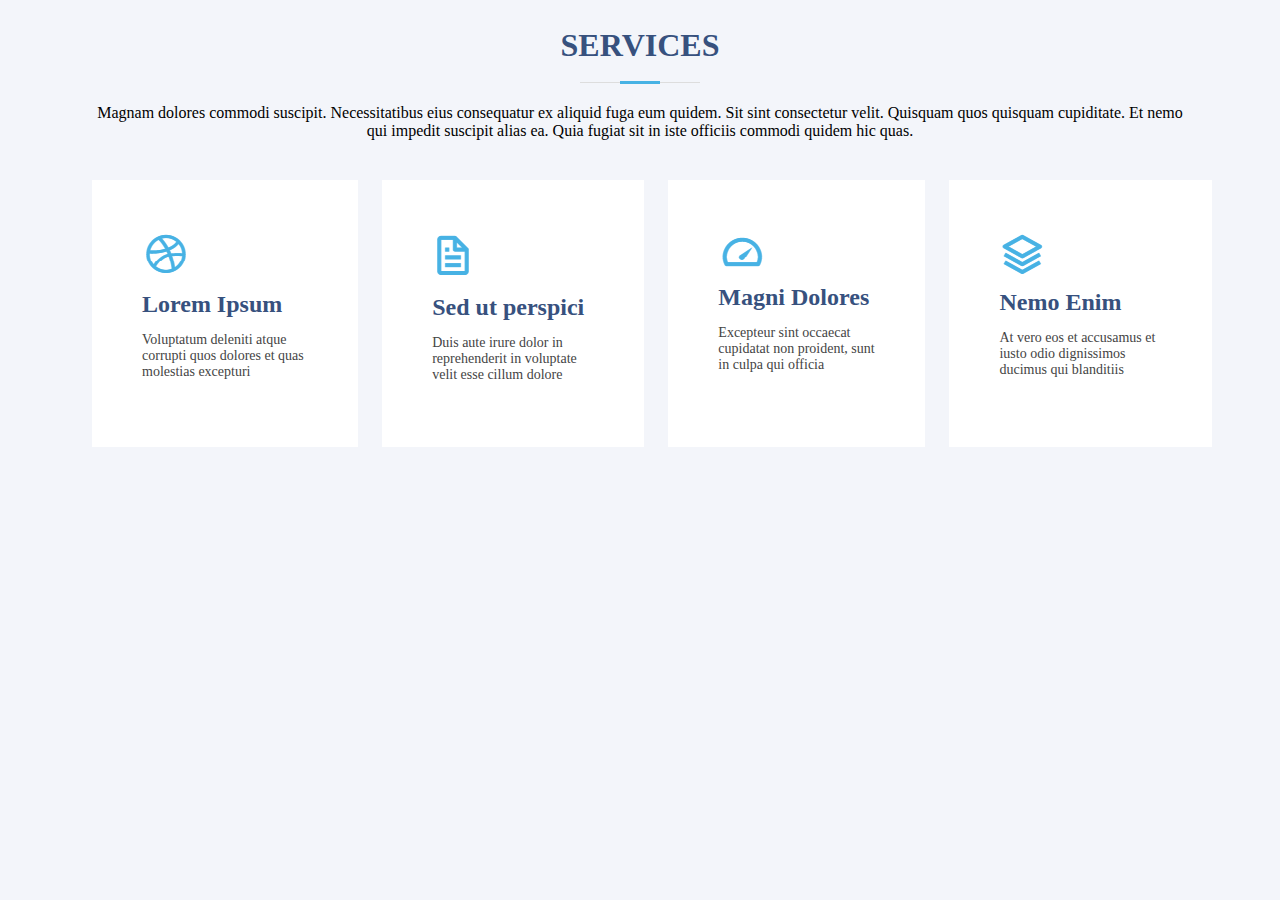
<file: services.html>
<!DOCTYPE html>
<html lang="en">
<head>
  <meta charset="UTF-8">
  <meta name="viewport" content="width=device-width, initial-scale=1.0">
  <title>services</title>
  <link rel="stylesheet" href="./CSS/services.css">
</head>
<body>
  <div class="services-title" style="margin-bottom: 40px;">
    <h2>SERVICES</h2>
    <p id="text-4">Magnam dolores commodi suscipit. Necessitatibus eius consequatur ex aliquid fuga eum quidem. Sit sint consectetur velit. Quisquam quos quisquam cupiditate. Et nemo qui impedit suscipit alias ea. Quia fugiat sit in iste officiis commodi quidem hic quas.</p>
  </div>
  <div class="item-box">
    <div class="item">
      <img class="service-icon" src="./img/service1.png" alt="icon1">
      <div class="service-name">Lorem Ipsum</div>
      <p class="service-desc">Voluptatum deleniti atque corrupti quos dolores et quas molestias excepturi</p>
    </div>
    <div class="item">
      <img class="service-icon" src="./img/service2.png" alt="icon2">
      <div class="service-name">Sed ut perspici</div>
      <p class="service-desc">Duis aute irure dolor in reprehenderit in voluptate velit esse cillum dolore</p>
    </div>
    <div class="item">
      <img class="service-icon" src="./img/service3.png" alt="icon3">
      <div class="service-name">Magni Dolores</div>
      <p class="service-desc">Excepteur sint occaecat cupidatat non proident, sunt in culpa qui officia</p>
    </div>
    <div class="item">
      <img class="service-icon" src="./img/service4.png" alt="icon4">
      <div class="service-name">Nemo Enim</div>
      <p class="service-desc">At vero eos et accusamus et iusto odio dignissimos ducimus qui blanditiis</p>
    </div>
  </div>
</body>
</html>
</file>
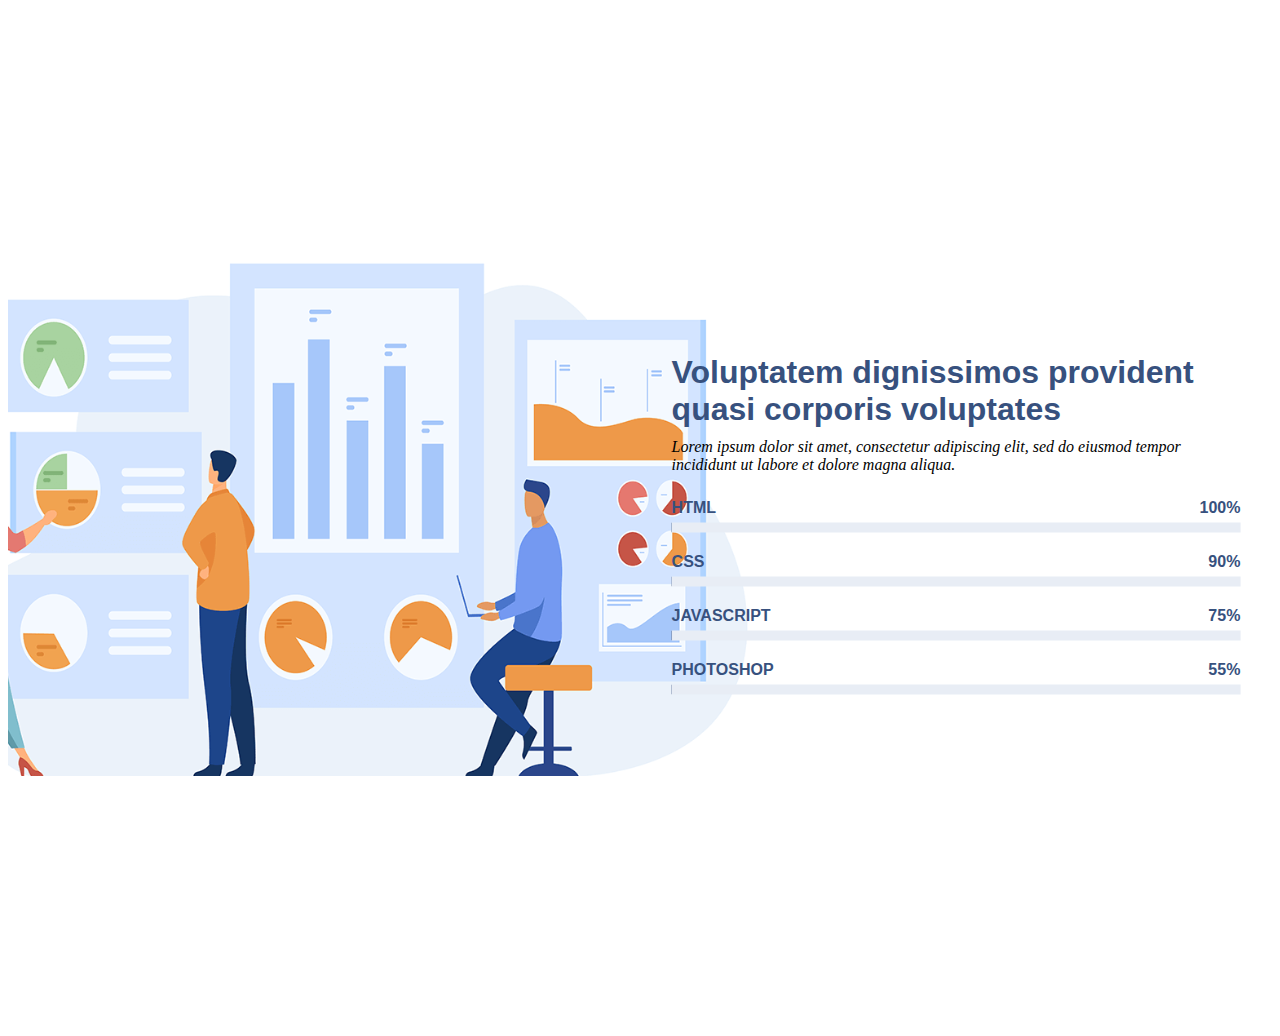
<file: skills.html>
<!DOCTYPE html>
<html lang="en">
<head>
  <meta charset="UTF-8">
  <meta name="viewport" content="width=device-width, initial-scale=1.0">
  <title>Document</title>
  <link rel="stylesheet" href="./CSS/skills.css">
</head>
<body>
  <div style="overflow: auto;">
    <section id="our-skills">
      <div class="left-section">
        <img src="./img/skills.png" alt="skills 이미지">
      </div>
      <div class="right-section">
        <div id="right-section-textbox">
          <div class="title">   <!-- 제목 부분 -->
            <p id="title-3">Voluptatem dignissimos provident quasi corporis voluptates</p>
            <p id="text-italic">Lorem ipsum dolor sit amet, consectetur adipiscing elit, sed do eiusmod tempor incididunt ut labore et dolore magna aliqua.</p>
          </div>
          <div class="skills-content">
            <div class="progress">
              <span class="skill">
                HTML
                <i class="val">100%</i>
              </span>
              <!-- 첫 번째 진행바: 진행률 100% -->
              <div class="progress-bar progress-100" style="width: 100%;">
                <div class="progress-fill"></div>
              </div>
            </div>
            <div class="progress">
              <span class="skill">
                CSS
                <i class="val">90%</i>
              </span>
              <!-- 두 번째 진행바 -->
              <div class="progress-bar progress-90" style="width: 100%;">
                <div class="progress-fill"></div>
              </div>
            </div>
            <div class="progress">
              <span class="skill">
                JAVASCRIPT
                <i class="val">75%</i>
              </span>
              <!-- 세 번째 진행바 -->
              <div class="progress-bar progress-75" style="width: 100%;">
                <div class="progress-fill"></div>
              </div>
            </div>
            <div class="progress">
              <span class="skill">
                PHOTOSHOP
                <i class="val">55%</i>
              </span>
              <!-- 마지막 진행바 -->
              <div class="progress-bar progress-55" style="width: 100%;">
                <div class="progress-fill"></div>
              </div>
            </div>
          </div>
        </div>
      </div>
    </section>
  </div>
</body>
</html>
</file>
<file: CSS/services.css>
* {
  justify-content: space-between;
  padding: 0 20px;
}
body {
  background-color: #f3f5fa;
}
.services-title > h2 {
  font-size: 32px;
  font-weight: bold;
  text-transform: uppercase;
  text-align: center;
  margin-bottom: 20px;
  padding-bottom: 20px;
  position: relative;
  color: #37517e;
}
.services-title > h2::before {
  content: "";
  position: absolute;
  display: block;
  width: 120px;
  height: 1px;
  background: #ddd;
  bottom: 1px;
  left: calc(50% - 60px);
}
.services-title > h2::after {
  content: "";
  position: absolute;
  display: block;
  width: 40px;
  height: 3px;
  background: #47b2e4;
  bottom: 0;
  left: calc(50% - 20px);
}
#text-4 {
  text-align: center;
  margin-bottom: 20px;
}


.item-box {
  display: flex;
}
.item {
  background-color: white;
  margin-left: 24px;
  padding: 50px 30px;
  transition: transform 0.3s ease;
}
.service-name {
  margin-top: 10px;
  color: #37517e;
  transition: ease-in-out 0.3s;
  font-size: 24px;
  font-weight: bold;
  cursor: grab;
}
.service-desc {
  color: #444444;
  font-size: 14px;
}
.item:hover {
  transform: translateY(-10px);
}
.item:hover .service-name {
  color: #47b2e4;
}
</file>
<file: CSS/skills.css>
body {
  padding: 60px 0;
  overflow: hidden;
  background-color: white;
}

/* 오른쪽 영역, 왼쪽 영역으로 분리 */
.left-section {
  float: left;
  width: 50%;
  height: 100vh;
  padding: 20px;
  box-sizing: border-box;
  display: flex;
  align-items: center;
  justify-content: center;
}
.right-section {
  float: left;
  width: 50%;
  height: 100vh;
  padding: 20px;
  padding-left: 0;
  box-sizing: border-box;
  position: relative;
}
#right-section-textbox {
  position: absolute;
  top: 50%;
  left: 50%;
  transform: translate(-50%, -50%);
  width: 90%;
}

/* 제목 텍스트 */
#title-3 {
  font-size: 32px;
  font-weight: 700;
  color: #37517e;
  font-family: "Poppins", sans-serif;
  margin-bottom: 10px;
}
#text-italic {
  font-style: italic;
  margin-top: 0;
  margin-bottom: 25px;
}

/* progress bar */
.skill {
  padding: 0;
  margin: 0 0 6px 0;
  text-transform: uppercase;
  display: block;
  font-weight: 600;
  font-family: "Poppins", sans-serif;
  color: #37517e;
}
.val {
  float: right;
  font-style: normal;
}
.progress-bar {
  width: 1px;
  height: 10px;
  transition: 0.9s;
  background-color: #e8edf5;
  margin-bottom: 20px;
  overflow: hidden;
}
.progress-fill {
  height: 100%;
  background-color: #37517e;
  transform: translateX(-100%);
  animation: slideIn 0.9s ease-out forwards;
}
.progress-100 .progress-fill { width: 100%; }
.progress-90 .progress-fill { width: 90%; }
.progress-75 .progress-fill { width: 75%; }
.progress-55 .progress-fill { width: 55%; }
@keyframes slideIn {
  from {
      transform: translateX(-100%);
  }
  to {
      transform: translateX(0);
  }
}
</file>
